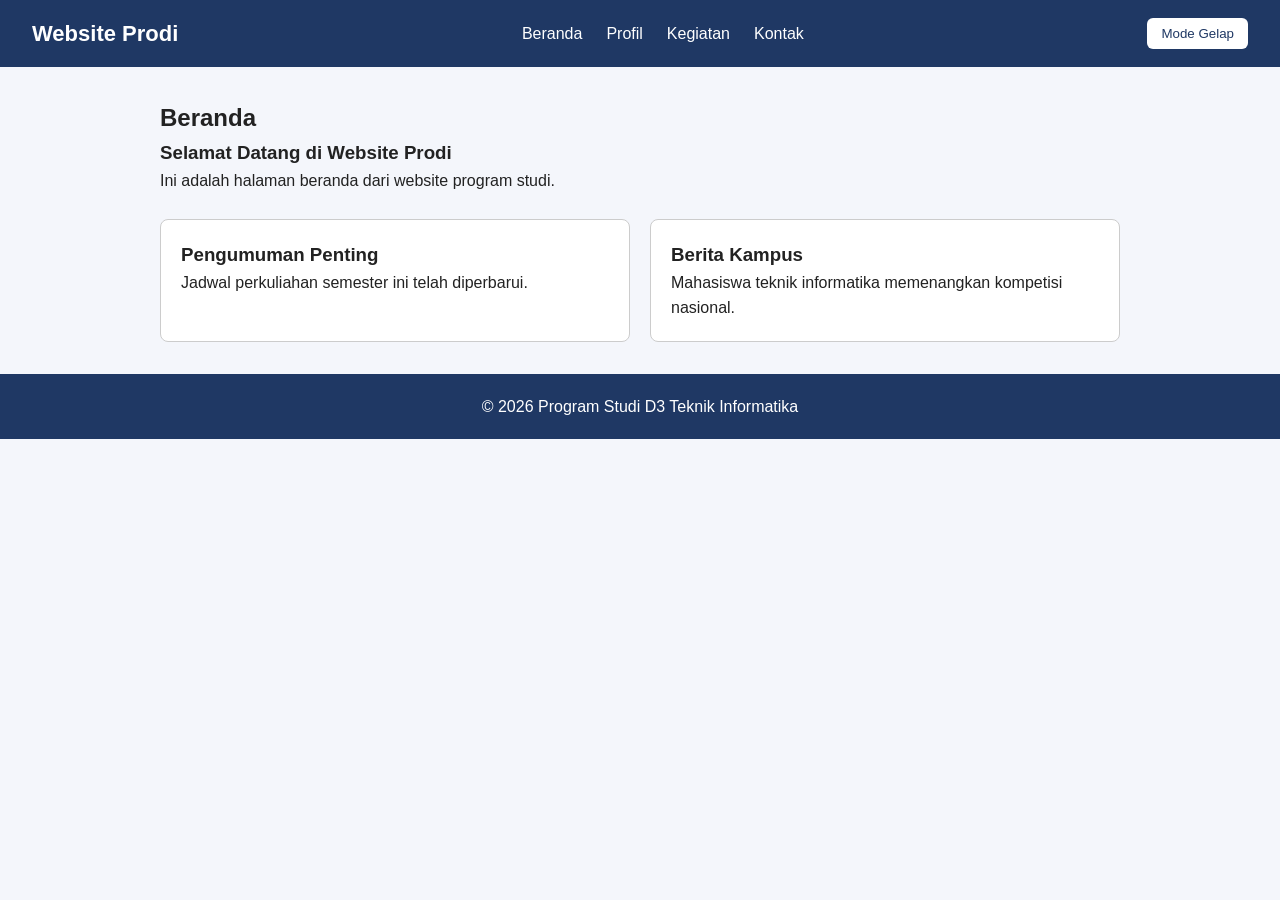
<file: index.html>
<!doctype html>
<html lang="id">
<head>
    <meta charset="UTF-8" />
    <meta name="viewport" content="width=device-width, initial-scale=1.0" />
    <title>Beranda | Website Prodi</title>
    <link rel="stylesheet" href="css/style.css" />
</head>
<body>
    <!-- Navbar -->
    <header class="navbar">
        <h1 class="logo">Website Prodi</h1>
        <nav>
            <ul class="menu">
                <li><a href="index.html">Beranda</a></li>
                <li><a href="profil.html">Profil</a></li>
                <li><a href="kegiatan.html">Kegiatan</a></li>
                <li><a href="kontak.html">Kontak</a></li>
            </ul>
        </nav>
        <button id="tombol-tema" type="button">Mode Gelap</button>
    </header>

    <!-- Konten utama -->
    <main>
        <h2>Beranda</h2>
        <section class="hero">
            <h3>Selamat Datang di Website Prodi</h3>
            <p>Ini adalah halaman beranda dari website program studi.</p>
        </section>
        <br>
        <div class="grid-card">
            <div class="card">
                <h3>Pengumuman Penting</h3>
                <p>Jadwal perkuliahan semester ini telah diperbarui.</p>
            </div>
            <div class="card">
                <h3>Berita Kampus</h3>
                <p>Mahasiswa teknik informatika memenangkan kompetisi nasional.</p>
        </div>
    </main>

    <!-- Footer -->
    <footer>
        <p>&copy; 2026 Program Studi D3 Teknik Informatika</p>
    </footer>

    <script src="js/script.js"></script>
</body>
</html>
</file>
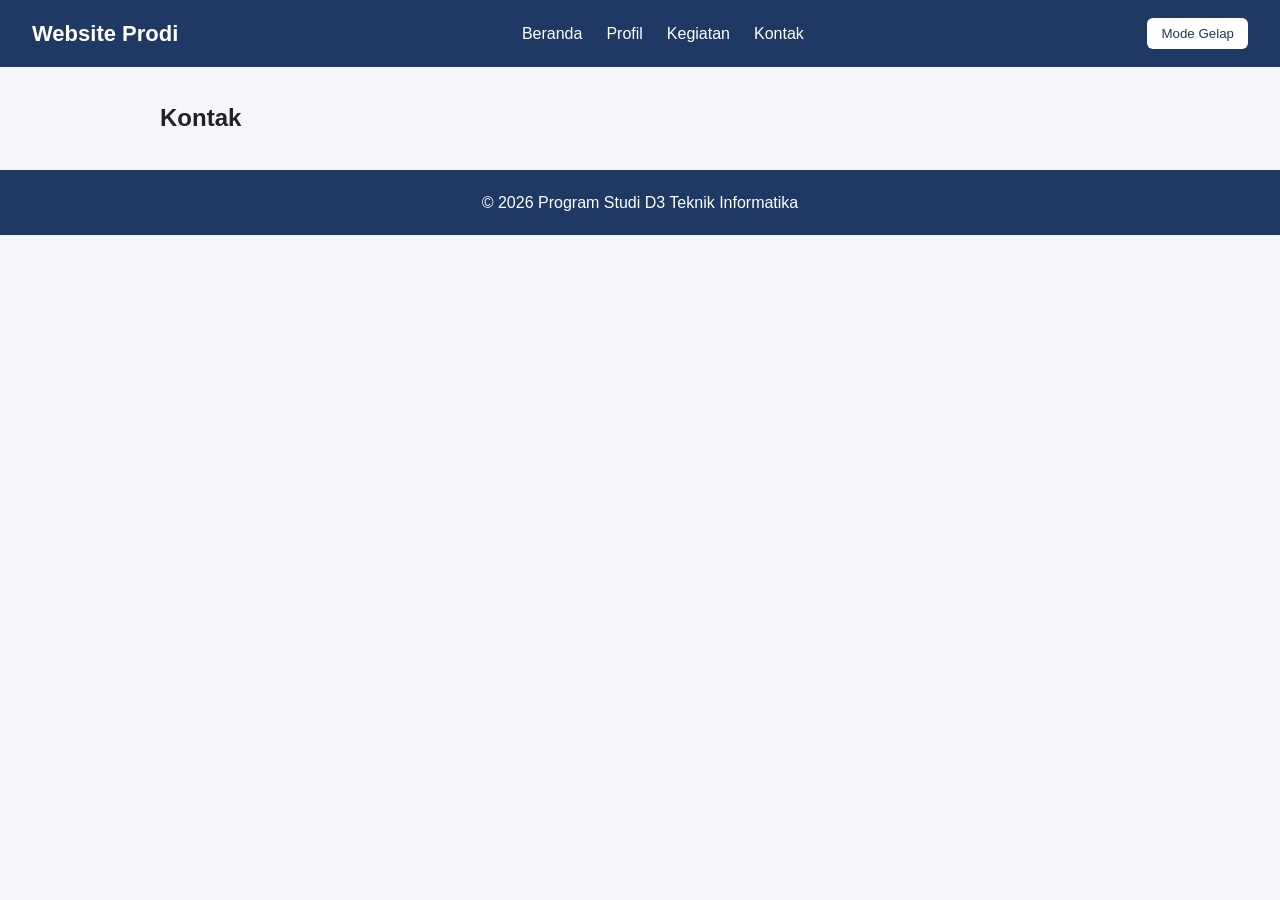
<file: kontak.html>
<!doctype html>
<html lang="id">
<head>
    <meta charset="UTF-8" />
    <meta name="viewport" content="width=device-width, initial-scale=1.0" />
    <title>Kontak | Website Prodi</title>
    <link rel="stylesheet" href="css/style.css" />
</head>
<body>
    <!-- Navbar -->
    <header class="navbar">
        <h1 class="logo">Website Prodi</h1>
        <nav>
            <ul class="menu">
                <li><a href="index.html">Beranda</a></li>
                <li><a href="profil.html">Profil</a></li>
                <li><a href="kegiatan.html">Kegiatan</a></li>
                <li><a href="kontak.html">Kontak</a></li>
            </ul>
        </nav>
        <button id="tombol-tema" type="button">Mode Gelap</button>
    </header>

    <!-- Konten utama -->
    <main>
        <h2>Kontak</h2>
        <!-- Isi halaman dikerjakan oleh anggota yang bertugas -->
    </main>

    <!-- Footer -->
    <footer>
        <p>&copy; 2026 Program Studi D3 Teknik Informatika</p>
    </footer>

    <script src="js/script.js"></script>
</body>
</html>
</file>
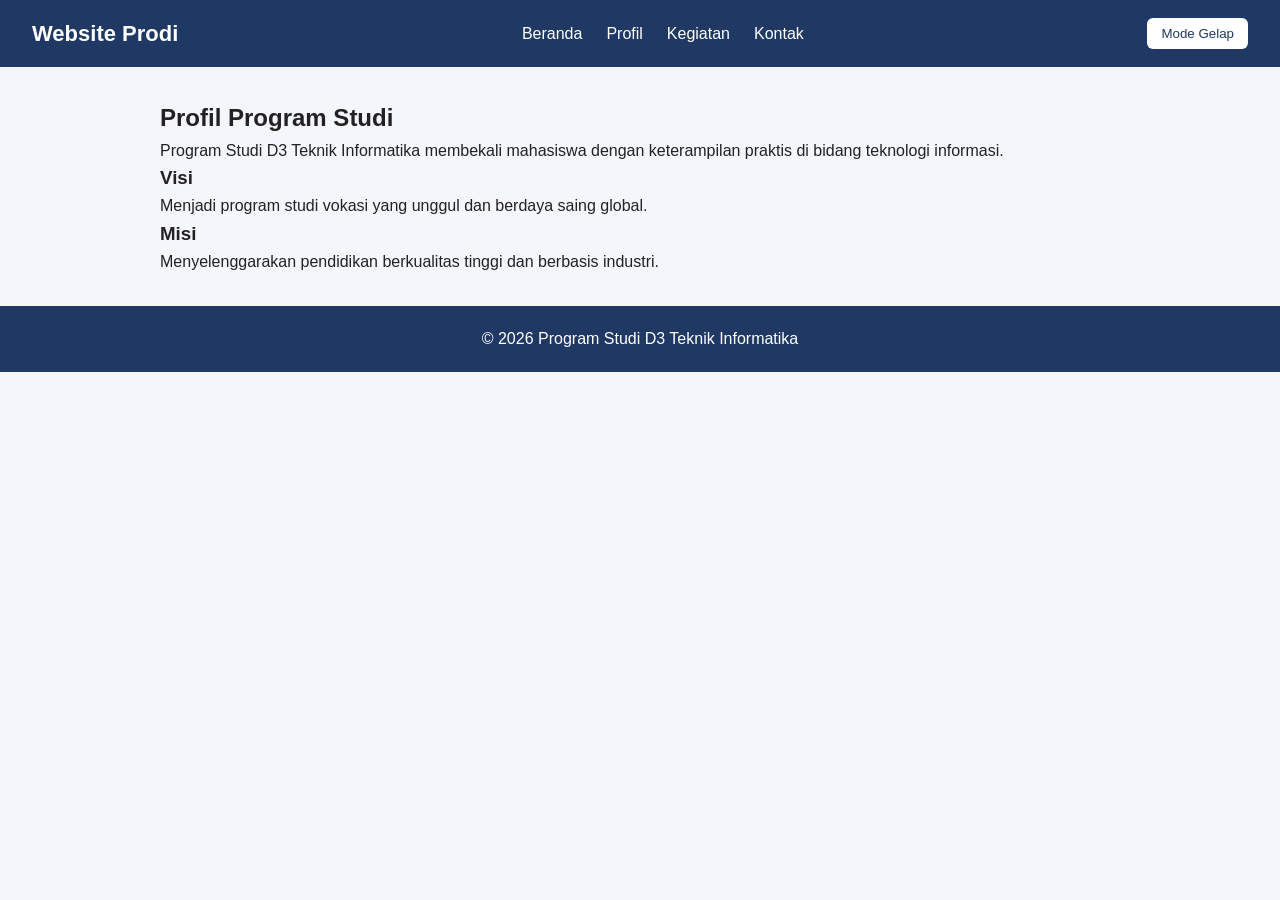
<file: profil.html>
<!doctype html>
<html lang="id">
<head>
    <meta charset="UTF-8" />
    <meta name="viewport" content="width=device-width, initial-scale=1.0" />
    <title>Profil | Website Prodi</title>
    <link rel="stylesheet" href="css/style.css" />
</head>
<body>
    <!-- Navbar -->
    <header class="navbar">
        <h1 class="logo">Website Prodi</h1>
        <nav>
            <ul class="menu">
                <li><a href="index.html">Beranda</a></li>
                <li><a href="profil.html">Profil</a></li>
                <li><a href="kegiatan.html">Kegiatan</a></li>
                <li><a href="kontak.html">Kontak</a></li>
            </ul>
        </nav>
        <button id="tombol-tema" type="button">Mode Gelap</button>
    </header>

    <!-- Konten utama -->
    <main>
        <h2>Profil Program Studi</h2>
        <p>Program Studi D3 Teknik Informatika membekali mahasiswa dengan keterampilan praktis di bidang teknologi informasi.</p>
        
        <h3>Visi</h3>
        <p>Menjadi program studi vokasi yang unggul dan berdaya saing global.</p>
        
        <h3>Misi</h3>
        <p>Menyelenggarakan pendidikan berkualitas tinggi dan berbasis industri.</p>
    </main>

    <!-- Footer -->
    <footer>
        <p>&copy; 2026 Program Studi D3 Teknik Informatika</p>
    </footer>

    <script src="js/script.js"></script>
</body>
</html>
</file>
<file: css/style.css>
* { margin: 0; padding: 0; box-sizing: border-box; }

body {
    font-family: Arial, sans-serif;
    color: #222;
    background-color: #f4f6fb;
    line-height: 1.6;
}

/* ====== BAGIAN UMUM (Ketua) ====== */
.navbar {
    display: flex;
    justify-content: space-between;
    align-items: center;
    flex-wrap: wrap;
    gap: 12px;
    padding: 16px 32px;
    background-color: #1f3864;
    color: white;
}

.logo { font-size: 22px; }
.menu { display: flex; gap: 24px; list-style: none; }
.menu a { color: white; text-decoration: none; }
.menu a:hover { text-decoration: underline; }

#tombol-tema {
    padding: 8px 14px;
    border: none;
    border-radius: 6px;
    background-color: white;
    color: #1f3864;
    cursor: pointer;
}

main { max-width: 1000px; margin: 0 auto; padding: 32px 20px; }

.grid-card {
    display: grid;
    grid-template-columns: repeat(auto-fit, minmax(240px, 1fr));
    gap: 20px;
}

.card {
    background-color: white;
    border: 1px solid #ccc;
    border-radius: 8px;
    padding: 20px;
}

.card img { width: 100%; border-radius: 6px; margin-bottom: 10px; }

footer {
    padding: 20px 32px;
    text-align: center;
    background-color: #1f3864;
    color: white;
}

/* Mode gelap (dipasang oleh JavaScript) */
body.gelap { background-color: #121826; color: #e8e8e8; }

body.gelap .card { background-color: #1c2538; border-color: #33415c; }

@media (max-width: 600px) {
    .navbar { flex-direction: column; }
    .menu { gap: 14px; }
}

/* ====== BAGIAN MAHASISWA 2 (Beranda) ====== */

/* ====== BAGIAN MAHASISWA 3 (Profil dan Kegiatan) ====== */

/* ====== BAGIAN MAHASISWA 4 (Kontak) ====== */
</file>
